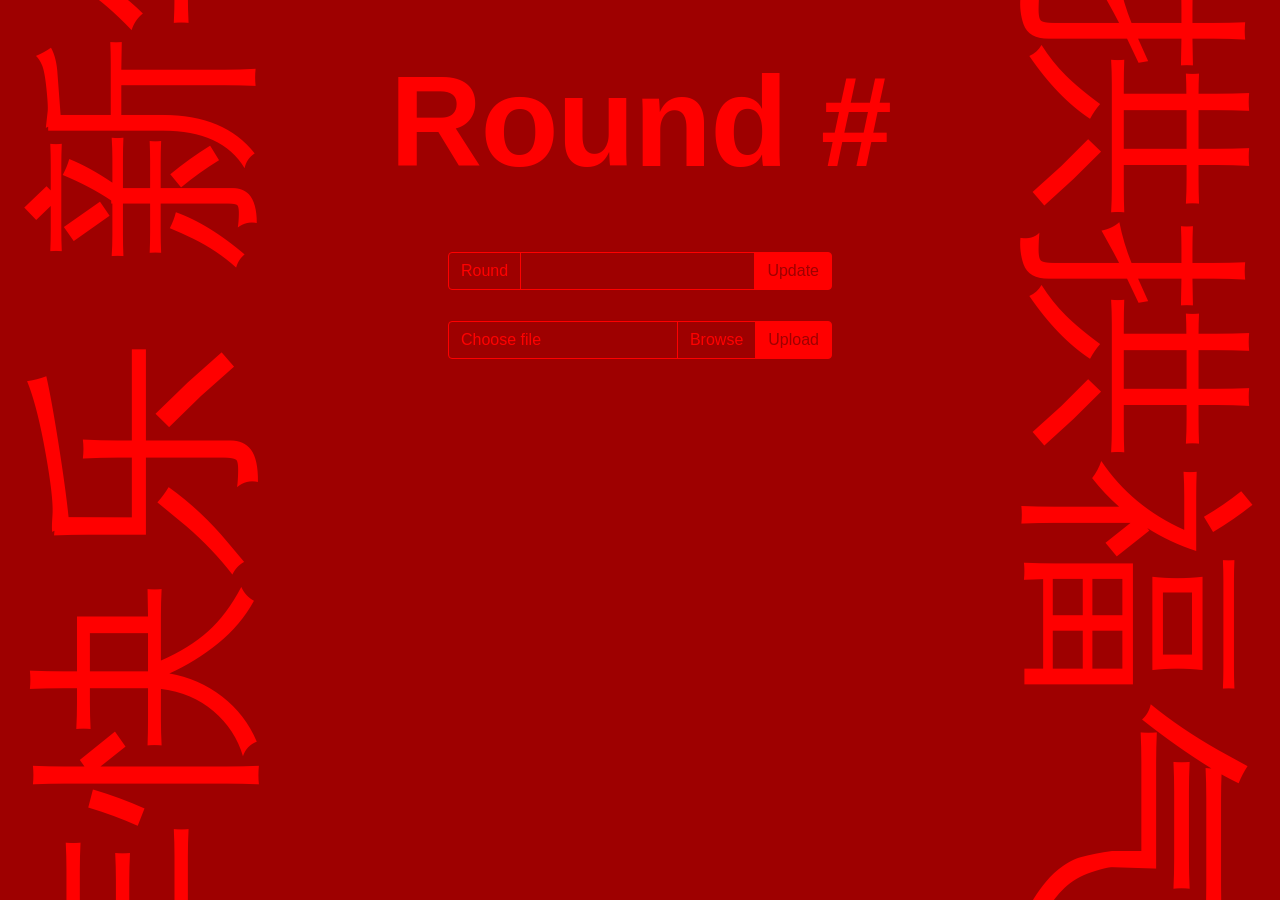
<file: index.html>
<!DOCTYPE html>
<html>
<!-- head set up -->
<head>
<meta charset = "utf-8">
<meta name="viewport" content="width=device-width, initial-scale=1.0">
<link rel="stylesheet" href="https://stackpath.bootstrapcdn.com/bootstrap/4.2.1/css/bootstrap.min.css" integrity="sha384-GJzZqFGwb1QTTN6wy59ffF1BuGJpLSa9DkKMp0DgiMDm4iYMj70gZWKYbI706tWS" crossorigin="anonymous">
<link rel = "stylesheet" type = "text/css" href = "styles.css">
<title> WUCC Raffle </title>
</head>

<!-- body part -->
<body>
<div class="left">
  <div class="marquee3k" data-speed="0.3">
    <h1>新年快乐&nbsp;</h2>
  </div>
</div>
<div class="right">
  <div class="marquee3k" data-speed="0.3">
    <h1>拱拱福气&nbsp;</h2>
  </div>
</div>

<h2 id = 'roundTitle'> Round # </h2>

<div class="input-group mb-3" id ='roundsetdiv'>
  <div class="input-group-prepend">
    <span class="input-group-text">Round</span>
  </div>
  <input type="text" id='round' class="form-control">
  <div class="input-group-append">
    <button class="btn btn-secondary" id="refresh-button">Update</button>
  </div>
</div>

<br>
<!-- file and image div -->

<div id ='filediv' class="input-group mb-3">
  <div class="custom-file">
    <input type="file" class="custom-file-input" id="fileToLoad">
    <label class="custom-file-label" for="fileToLoad">Choose file</label>
  </div>
  <div class="input-group-append">
    <button class="btn btn-secondary" id="fileToLoadAddon02" onclick="loadFileAsText()">Upload</button>
  </div>
</div>


<div id = "setuptDiv">
  <div id = "raffleIntro"></div>
  <div id = "image_div"></div>
  <div id = "student_name"></div>
  <button onclick = "updateData()" id ="rafflebutton" class ="btn" hidden>Start</button>
</div>


<div id = "resultDiv" hidden>
  <div id = "first">
    <h3> First Prize Winner </h3>
    <div id = "first_img"></div>
    <div id = "first_name"></div>
  </div>
  <div id = "second">
    <h3> Second Prize Winner </h3>
    <div id = "second_img"></div>
    <div id = "second_name"></div>
  </div>
  <div id = "third">
    <h3> Third Prize Winner </h3>
    <div id = "third_img"></div>
    <div id = "third_name"></div>
  </div>
</div>

<script src="marquee3k.js"></script>
<script src = "PapaParse-4.5.0/papaparse.min.js"></script>
<script src = "raffleJS.js"> </script>
</body>
</html>
</file>
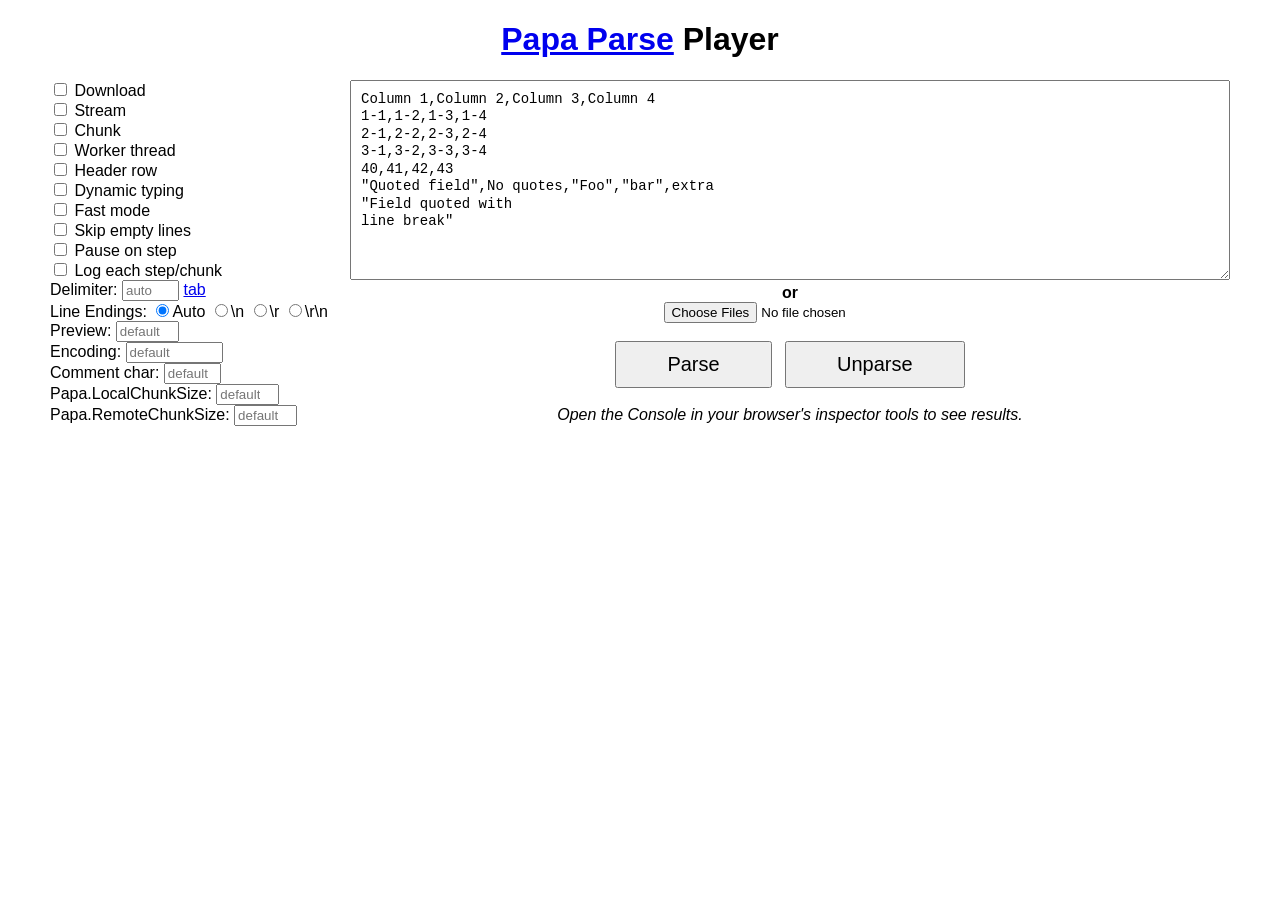
<file: PapaParse-4.5.0/player/player.html>
<!DOCTYPE html>
<html>
	<head>
		<title>Papa Parse Player</title>
		<meta charset="utf-8">
		<link rel="stylesheet" href="player.css">
		<script src="http://ajax.googleapis.com/ajax/libs/jquery/2.1.0/jquery.min.js"></script>
		<script src="../papaparse.js"></script>
		<script src="player.js"></script>
	</head>
	<body>
		<h1><a href="http://papaparse.com">Papa Parse</a> Player</h1>

		<div class="grid-container">

			<div class="grid-25">
				<label><input type="checkbox" id="download"> Download</label>
				<label><input type="checkbox" id="stream"> Stream</label>
				<label><input type="checkbox" id="chunk"> Chunk</label>
				<label><input type="checkbox" id="worker"> Worker thread</label>
				<label><input type="checkbox" id="header"> Header row</label>
				<label><input type="checkbox" id="dynamicTyping"> Dynamic typing</label>
				<label><input type="checkbox" id="fastmode"> Fast mode</label>
				<label><input type="checkbox" id="skipEmptyLines"> Skip empty lines</label>
				<label><input type="checkbox" id="step-pause"> Pause on step</label>
				<label><input type="checkbox" id="print-steps"> Log each step/chunk</label>
				
				<label>Delimiter: <input type="text" size="5" placeholder="auto" id="delimiter"> <a href="javascript:" id="insert-tab">tab</a></label>

				Line Endings: 

				<label style="display: inline;"><input type="radio" name="newline" id="newline-auto" checked>Auto</label>
				<label style="display: inline;"><input type="radio" name="newline" id="newline-n">\n</label>
				<label style="display: inline;"><input type="radio" name="newline" id="newline-r">\r</label>
				<label style="display: inline;"><input type="radio" name="newline" id="newline-rn">\r\n</label>				
				
				<label>Preview: <input type="number" min="0" max="1000" placeholder="default" id="preview"></label>
				
				<label>Encoding: <input type="text" id="encoding" placeholder="default" size="10"></label>
				
				<label>Comment char: <input type="text" size="5" maxlength="1" placeholder="default" id="comments"></label>
				
				<label>Papa.LocalChunkSize: <input type="number" min="0" placeholder="default" id="localChunkSize"></label>
				
				<label>Papa.RemoteChunkSize: <input type="number" min="0" placeholder="default" id="remoteChunkSize"></label>
			</div>

			<div class="grid-75 text-center">

				<textarea id="input" placeholder="Input">Column 1,Column 2,Column 3,Column 4
1-1,1-2,1-3,1-4
2-1,2-2,2-3,2-4
3-1,3-2,3-3,3-4
40,41,42,43
"Quoted field",No quotes,"Foo","bar",extra
"Field quoted with
line break"</textarea>
		
				<br>
				<b>or</b>
				<br>

				<input type="file" id="files" multiple>
			
				<br><br>

				<button id="submit-parse">Parse</button>
				&nbsp;
				<button id="submit-unparse">Unparse</button>

				<br><br>

				<i>Open the Console in your browser's inspector tools to see results.</i>
			</div>

		</div>
	</body>
</html>
</file>
<file: styles.css>
body {
	font-family: Arial, Helvetica, sans-serif;
	background-color:#9E0000;
	color: red;
	font-size: 10px;
}
.left {
	position: fixed;
	left: 0;
	top: 0;
	transform: rotate(-90deg);

	width: 100vw;
	height: 100vw;
	margin-left: calc(-100vw+19.4rem);
	pointer-events: none;
}
.left h1 {
	font-size: 15rem;
	font-family: Arial, Helvetica, sans-serif;
}

.right {
	pointer-events: none;
	position: fixed;
	right: 0;
	top: 0;
	transform: rotate(90deg);

	width: 100vw;
	height: 100vw;
	margin-left: calc(100vw-19.4rem);
}
.right h1 {
	font-size: 15rem;
	font-family: Arial, Helvetica, sans-serif;
}

/* h1 is used for homepage on the top left */
h1{
  display: inline-block;
	text-align:left;
	font-size:1.5rem;
	font-family:cursive;
}

h2{
	text-align: left;
	font-size: 8rem;
	font-weight: 700;
	padding-bottom: 1rem;
	letter-spacing: -.1rem;
	text-align: center;
	padding: 5vh 0;
}

h3{
	text-align: center;
	font-size: 3rem;
}

#first_name, #second_name, #third_name {
	text-transform: uppercase;
	font-weight: bolder;
	letter-spacing: .1rem;
	border-bottom: 1px solid red;
	display: flex;
	justify-content: center;
	margin: 0 20vw 3rem 20vw;
}

.input-group {
	width: 30vw;
	margin: auto;
}
.input-group-text {
	color: red;
	background: transparent;
	border: 1px solid red;
}

.custom-file-input:focus {
	box-shadow: none;
	border-color: red;
}

.input-group input {
	background-color: #9E0000;
	border: 1px solid red;
}

.custom-file-label::after {
	color: red;
	background-color: transparent;
	border-left: 1px solid red;
}

.custom-file-label {
	font-size: 1rem;
	color: red;
	background-color: transparent;
	border: 1px solid red;
}

.btn-secondary {
    color:  #9E0000;
    background-color: red;
		border-color: red;
}
#rafflebutton {
	color:  #9E0000;
	background-color: red;
	width: 30vw;
	font-size: 2rem;
	margin-left: 35vw;
	margin-top: 2rem;
	text-transform: uppercase;
	font-weight: bolder;
}
.btn-secondary:hover {
	color: red;
	background-color: transparent;
	border-color: red;
}
.form-control {
	color: red;
}

.form-control:focus {
	color: red;
	border-color: red;
	background: transparent;
  box-shadow: none;
}

#image_div,#first_img, #second_img, #third_img {
	display: flex;
	justify-content: center;
	margin: 2rem 0;
}

.resultDiv {
	margin: auto;
}
.resultDiv img {
	width: 40vw;
}

.news-block{
	margin: 1%;
	overflow: auto;
	display: inline-block;
	padding: 2px;
	width: 30%;
	height: auto;
  background-color: yellow;
	border: 1px solid black;
}

.Status-control-button{
  font-size: 180%;
  color: black;
	background-color: white;
  /*padding: auto;*/
}

.Status-keyword{
	font-style: italic;
	color: black;
	font-size: 28px;
	/*padding: auto;*/
}
.headline{
	width: 98%;
	height: auto;
	background-color: white;
}

.file-name{
	font-size: 140%;
	color: red;
	display: inline-block;
}
</file>
<file: PapaParse-4.5.0/player/player.css>
body {
	font-family: 'Source Sans Pro', sans-serif;
}

h1 {
	text-align: center;
}

textarea,
button {
	font-size: 14px;
}

textarea {
	box-sizing: border-box;
	font: 14px/1.25em Menlo, Monaco, 'Courier New', monospace;
	width: 100%;
	padding: 10px;
	max-width: 900px;
	height: 200px;
}

button {
	padding: 10px 50px;
	font-size: 20px;
}

label {
	display: block;
}

input[type=number] {
	width: 55px;
}


.text-center {
	text-align: center;
}









/* ============================================ */
/* This file has a mobile-to-desktop breakpoint */
/* ============================================ */
@media screen and (max-width: 400px) {
	@-ms-viewport {
		width: 320px;
	}
}
.clear {
	clear: both;
	display: block;
	overflow: hidden;
	visibility: hidden;
	width: 0;
	height: 0;
}

.grid-container:before, .clearfix:before,
.grid-container:after,
.clearfix:after {
	content: ".";
	display: block;
	overflow: hidden;
	visibility: hidden;
	font-size: 0;
	line-height: 0;
	width: 0;
	height: 0;
}

.grid-container:after, .clearfix:after {
	clear: both;
}

.grid-container {
	margin-left: auto;
	margin-right: auto;
	max-width: 1200px;
	padding-left: 10px;
	padding-right: 10px;
}

.grid-5, .mobile-grid-5, .grid-10, .mobile-grid-10, .grid-15, .mobile-grid-15, .grid-20, .mobile-grid-20, .grid-25, .mobile-grid-25, .grid-30, .mobile-grid-30, .grid-35, .mobile-grid-35, .grid-40, .mobile-grid-40, .grid-45, .mobile-grid-45, .grid-50, .mobile-grid-50, .grid-55, .mobile-grid-55, .grid-60, .mobile-grid-60, .grid-65, .mobile-grid-65, .grid-70, .mobile-grid-70, .grid-75, .mobile-grid-75, .grid-80, .mobile-grid-80, .grid-85, .mobile-grid-85, .grid-90, .mobile-grid-90, .grid-95, .mobile-grid-95, .grid-100, .mobile-grid-100, .grid-33, .mobile-grid-33, .grid-66, .mobile-grid-66 {
	-moz-box-sizing: border-box;
	-webkit-box-sizing: border-box;
	box-sizing: border-box;
	padding-left: 10px;
	padding-right: 10px;
}

.grid-parent {
	padding-left: 0;
	padding-right: 0;
}

@media screen and (max-width: 767px) {
	.mobile-grid-100:before,
	.mobile-grid-100:after {
		content: ".";
		display: block;
		overflow: hidden;
		visibility: hidden;
		font-size: 0;
		line-height: 0;
		width: 0;
		height: 0;
	}

	.mobile-grid-100:after {
		clear: both;
	}

	.mobile-push-5, .mobile-pull-5, .mobile-push-10, .mobile-pull-10, .mobile-push-15, .mobile-pull-15, .mobile-push-20, .mobile-pull-20, .mobile-push-25, .mobile-pull-25, .mobile-push-30, .mobile-pull-30, .mobile-push-35, .mobile-pull-35, .mobile-push-40, .mobile-pull-40, .mobile-push-45, .mobile-pull-45, .mobile-push-50, .mobile-pull-50, .mobile-push-55, .mobile-pull-55, .mobile-push-60, .mobile-pull-60, .mobile-push-65, .mobile-pull-65, .mobile-push-70, .mobile-pull-70, .mobile-push-75, .mobile-pull-75, .mobile-push-80, .mobile-pull-80, .mobile-push-85, .mobile-pull-85, .mobile-push-90, .mobile-pull-90, .mobile-push-95, .mobile-pull-95, .mobile-push-33, .mobile-pull-33, .mobile-push-66, .mobile-pull-66 {
		position: relative;
	}

	.hide-on-mobile {
		display: none !important;
	}

	.mobile-grid-5 {
		float: left;
		width: 5%;
	}

	.mobile-prefix-5 {
		margin-left: 5%;
	}

	.mobile-suffix-5 {
		margin-right: 5%;
	}

	.mobile-push-5 {
		left: 5%;
	}

	.mobile-pull-5 {
		left: -5%;
	}

	.mobile-grid-10 {
		float: left;
		width: 10%;
	}

	.mobile-prefix-10 {
		margin-left: 10%;
	}

	.mobile-suffix-10 {
		margin-right: 10%;
	}

	.mobile-push-10 {
		left: 10%;
	}

	.mobile-pull-10 {
		left: -10%;
	}

	.mobile-grid-15 {
		float: left;
		width: 15%;
	}

	.mobile-prefix-15 {
		margin-left: 15%;
	}

	.mobile-suffix-15 {
		margin-right: 15%;
	}

	.mobile-push-15 {
		left: 15%;
	}

	.mobile-pull-15 {
		left: -15%;
	}

	.mobile-grid-20 {
		float: left;
		width: 20%;
	}

	.mobile-prefix-20 {
		margin-left: 20%;
	}

	.mobile-suffix-20 {
		margin-right: 20%;
	}

	.mobile-push-20 {
		left: 20%;
	}

	.mobile-pull-20 {
		left: -20%;
	}

	.mobile-grid-25 {
		float: left;
		width: 25%;
	}

	.mobile-prefix-25 {
		margin-left: 25%;
	}

	.mobile-suffix-25 {
		margin-right: 25%;
	}

	.mobile-push-25 {
		left: 25%;
	}

	.mobile-pull-25 {
		left: -25%;
	}

	.mobile-grid-30 {
		float: left;
		width: 30%;
	}

	.mobile-prefix-30 {
		margin-left: 30%;
	}

	.mobile-suffix-30 {
		margin-right: 30%;
	}

	.mobile-push-30 {
		left: 30%;
	}

	.mobile-pull-30 {
		left: -30%;
	}

	.mobile-grid-35 {
		float: left;
		width: 35%;
	}

	.mobile-prefix-35 {
		margin-left: 35%;
	}

	.mobile-suffix-35 {
		margin-right: 35%;
	}

	.mobile-push-35 {
		left: 35%;
	}

	.mobile-pull-35 {
		left: -35%;
	}

	.mobile-grid-40 {
		float: left;
		width: 40%;
	}

	.mobile-prefix-40 {
		margin-left: 40%;
	}

	.mobile-suffix-40 {
		margin-right: 40%;
	}

	.mobile-push-40 {
		left: 40%;
	}

	.mobile-pull-40 {
		left: -40%;
	}

	.mobile-grid-45 {
		float: left;
		width: 45%;
	}

	.mobile-prefix-45 {
		margin-left: 45%;
	}

	.mobile-suffix-45 {
		margin-right: 45%;
	}

	.mobile-push-45 {
		left: 45%;
	}

	.mobile-pull-45 {
		left: -45%;
	}

	.mobile-grid-50 {
		float: left;
		width: 50%;
	}

	.mobile-prefix-50 {
		margin-left: 50%;
	}

	.mobile-suffix-50 {
		margin-right: 50%;
	}

	.mobile-push-50 {
		left: 50%;
	}

	.mobile-pull-50 {
		left: -50%;
	}

	.mobile-grid-55 {
		float: left;
		width: 55%;
	}

	.mobile-prefix-55 {
		margin-left: 55%;
	}

	.mobile-suffix-55 {
		margin-right: 55%;
	}

	.mobile-push-55 {
		left: 55%;
	}

	.mobile-pull-55 {
		left: -55%;
	}

	.mobile-grid-60 {
		float: left;
		width: 60%;
	}

	.mobile-prefix-60 {
		margin-left: 60%;
	}

	.mobile-suffix-60 {
		margin-right: 60%;
	}

	.mobile-push-60 {
		left: 60%;
	}

	.mobile-pull-60 {
		left: -60%;
	}

	.mobile-grid-65 {
		float: left;
		width: 65%;
	}

	.mobile-prefix-65 {
		margin-left: 65%;
	}

	.mobile-suffix-65 {
		margin-right: 65%;
	}

	.mobile-push-65 {
		left: 65%;
	}

	.mobile-pull-65 {
		left: -65%;
	}

	.mobile-grid-70 {
		float: left;
		width: 70%;
	}

	.mobile-prefix-70 {
		margin-left: 70%;
	}

	.mobile-suffix-70 {
		margin-right: 70%;
	}

	.mobile-push-70 {
		left: 70%;
	}

	.mobile-pull-70 {
		left: -70%;
	}

	.mobile-grid-75 {
		float: left;
		width: 75%;
	}

	.mobile-prefix-75 {
		margin-left: 75%;
	}

	.mobile-suffix-75 {
		margin-right: 75%;
	}

	.mobile-push-75 {
		left: 75%;
	}

	.mobile-pull-75 {
		left: -75%;
	}

	.mobile-grid-80 {
		float: left;
		width: 80%;
	}

	.mobile-prefix-80 {
		margin-left: 80%;
	}

	.mobile-suffix-80 {
		margin-right: 80%;
	}

	.mobile-push-80 {
		left: 80%;
	}

	.mobile-pull-80 {
		left: -80%;
	}

	.mobile-grid-85 {
		float: left;
		width: 85%;
	}

	.mobile-prefix-85 {
		margin-left: 85%;
	}

	.mobile-suffix-85 {
		margin-right: 85%;
	}

	.mobile-push-85 {
		left: 85%;
	}

	.mobile-pull-85 {
		left: -85%;
	}

	.mobile-grid-90 {
		float: left;
		width: 90%;
	}

	.mobile-prefix-90 {
		margin-left: 90%;
	}

	.mobile-suffix-90 {
		margin-right: 90%;
	}

	.mobile-push-90 {
		left: 90%;
	}

	.mobile-pull-90 {
		left: -90%;
	}

	.mobile-grid-95 {
		float: left;
		width: 95%;
	}

	.mobile-prefix-95 {
		margin-left: 95%;
	}

	.mobile-suffix-95 {
		margin-right: 95%;
	}

	.mobile-push-95 {
		left: 95%;
	}

	.mobile-pull-95 {
		left: -95%;
	}

	.mobile-grid-33 {
		float: left;
		width: 33.33333%;
	}

	.mobile-prefix-33 {
		margin-left: 33.33333%;
	}

	.mobile-suffix-33 {
		margin-right: 33.33333%;
	}

	.mobile-push-33 {
		left: 33.33333%;
	}

	.mobile-pull-33 {
		left: -33.33333%;
	}

	.mobile-grid-66 {
		float: left;
		width: 66.66667%;
	}

	.mobile-prefix-66 {
		margin-left: 66.66667%;
	}

	.mobile-suffix-66 {
		margin-right: 66.66667%;
	}

	.mobile-push-66 {
		left: 66.66667%;
	}

	.mobile-pull-66 {
		left: -66.66667%;
	}

	.mobile-grid-100 {
		clear: both;
		width: 100%;
	}
}
@media screen and (min-width: 768px) {
	.grid-100:before,
	.grid-100:after {
		content: ".";
		display: block;
		overflow: hidden;
		visibility: hidden;
		font-size: 0;
		line-height: 0;
		width: 0;
		height: 0;
	}

	.grid-100:after {
		clear: both;
	}

	.push-5, .pull-5, .push-10, .pull-10, .push-15, .pull-15, .push-20, .pull-20, .push-25, .pull-25, .push-30, .pull-30, .push-35, .pull-35, .push-40, .pull-40, .push-45, .pull-45, .push-50, .pull-50, .push-55, .pull-55, .push-60, .pull-60, .push-65, .pull-65, .push-70, .pull-70, .push-75, .pull-75, .push-80, .pull-80, .push-85, .pull-85, .push-90, .pull-90, .push-95, .pull-95, .push-33, .pull-33, .push-66, .pull-66 {
		position: relative;
	}

	.hide-on-desktop {
		display: none !important;
	}

	.grid-5 {
		float: left;
		width: 5%;
	}

	.prefix-5 {
		margin-left: 5%;
	}

	.suffix-5 {
		margin-right: 5%;
	}

	.push-5 {
		left: 5%;
	}

	.pull-5 {
		left: -5%;
	}

	.grid-10 {
		float: left;
		width: 10%;
	}

	.prefix-10 {
		margin-left: 10%;
	}

	.suffix-10 {
		margin-right: 10%;
	}

	.push-10 {
		left: 10%;
	}

	.pull-10 {
		left: -10%;
	}

	.grid-15 {
		float: left;
		width: 15%;
	}

	.prefix-15 {
		margin-left: 15%;
	}

	.suffix-15 {
		margin-right: 15%;
	}

	.push-15 {
		left: 15%;
	}

	.pull-15 {
		left: -15%;
	}

	.grid-20 {
		float: left;
		width: 20%;
	}

	.prefix-20 {
		margin-left: 20%;
	}

	.suffix-20 {
		margin-right: 20%;
	}

	.push-20 {
		left: 20%;
	}

	.pull-20 {
		left: -20%;
	}

	.grid-25 {
		float: left;
		width: 25%;
	}

	.prefix-25 {
		margin-left: 25%;
	}

	.suffix-25 {
		margin-right: 25%;
	}

	.push-25 {
		left: 25%;
	}

	.pull-25 {
		left: -25%;
	}

	.grid-30 {
		float: left;
		width: 30%;
	}

	.prefix-30 {
		margin-left: 30%;
	}

	.suffix-30 {
		margin-right: 30%;
	}

	.push-30 {
		left: 30%;
	}

	.pull-30 {
		left: -30%;
	}

	.grid-35 {
		float: left;
		width: 35%;
	}

	.prefix-35 {
		margin-left: 35%;
	}

	.suffix-35 {
		margin-right: 35%;
	}

	.push-35 {
		left: 35%;
	}

	.pull-35 {
		left: -35%;
	}

	.grid-40 {
		float: left;
		width: 40%;
	}

	.prefix-40 {
		margin-left: 40%;
	}

	.suffix-40 {
		margin-right: 40%;
	}

	.push-40 {
		left: 40%;
	}

	.pull-40 {
		left: -40%;
	}

	.grid-45 {
		float: left;
		width: 45%;
	}

	.prefix-45 {
		margin-left: 45%;
	}

	.suffix-45 {
		margin-right: 45%;
	}

	.push-45 {
		left: 45%;
	}

	.pull-45 {
		left: -45%;
	}

	.grid-50 {
		float: left;
		width: 50%;
	}

	.prefix-50 {
		margin-left: 50%;
	}

	.suffix-50 {
		margin-right: 50%;
	}

	.push-50 {
		left: 50%;
	}

	.pull-50 {
		left: -50%;
	}

	.grid-55 {
		float: left;
		width: 55%;
	}

	.prefix-55 {
		margin-left: 55%;
	}

	.suffix-55 {
		margin-right: 55%;
	}

	.push-55 {
		left: 55%;
	}

	.pull-55 {
		left: -55%;
	}

	.grid-60 {
		float: left;
		width: 60%;
	}

	.prefix-60 {
		margin-left: 60%;
	}

	.suffix-60 {
		margin-right: 60%;
	}

	.push-60 {
		left: 60%;
	}

	.pull-60 {
		left: -60%;
	}

	.grid-65 {
		float: left;
		width: 65%;
	}

	.prefix-65 {
		margin-left: 65%;
	}

	.suffix-65 {
		margin-right: 65%;
	}

	.push-65 {
		left: 65%;
	}

	.pull-65 {
		left: -65%;
	}

	.grid-70 {
		float: left;
		width: 70%;
	}

	.prefix-70 {
		margin-left: 70%;
	}

	.suffix-70 {
		margin-right: 70%;
	}

	.push-70 {
		left: 70%;
	}

	.pull-70 {
		left: -70%;
	}

	.grid-75 {
		float: left;
		width: 75%;
	}

	.prefix-75 {
		margin-left: 75%;
	}

	.suffix-75 {
		margin-right: 75%;
	}

	.push-75 {
		left: 75%;
	}

	.pull-75 {
		left: -75%;
	}

	.grid-80 {
		float: left;
		width: 80%;
	}

	.prefix-80 {
		margin-left: 80%;
	}

	.suffix-80 {
		margin-right: 80%;
	}

	.push-80 {
		left: 80%;
	}

	.pull-80 {
		left: -80%;
	}

	.grid-85 {
		float: left;
		width: 85%;
	}

	.prefix-85 {
		margin-left: 85%;
	}

	.suffix-85 {
		margin-right: 85%;
	}

	.push-85 {
		left: 85%;
	}

	.pull-85 {
		left: -85%;
	}

	.grid-90 {
		float: left;
		width: 90%;
	}

	.prefix-90 {
		margin-left: 90%;
	}

	.suffix-90 {
		margin-right: 90%;
	}

	.push-90 {
		left: 90%;
	}

	.pull-90 {
		left: -90%;
	}

	.grid-95 {
		float: left;
		width: 95%;
	}

	.prefix-95 {
		margin-left: 95%;
	}

	.suffix-95 {
		margin-right: 95%;
	}

	.push-95 {
		left: 95%;
	}

	.pull-95 {
		left: -95%;
	}

	.grid-33 {
		float: left;
		width: 33.33333%;
	}

	.prefix-33 {
		margin-left: 33.33333%;
	}

	.suffix-33 {
		margin-right: 33.33333%;
	}

	.push-33 {
		left: 33.33333%;
	}

	.pull-33 {
		left: -33.33333%;
	}

	.grid-66 {
		float: left;
		width: 66.66667%;
	}

	.prefix-66 {
		margin-left: 66.66667%;
	}

	.suffix-66 {
		margin-right: 66.66667%;
	}

	.push-66 {
		left: 66.66667%;
	}

	.pull-66 {
		left: -66.66667%;
	}

	.grid-100 {
		clear: both;
		width: 100%;
	}
}
</file>
